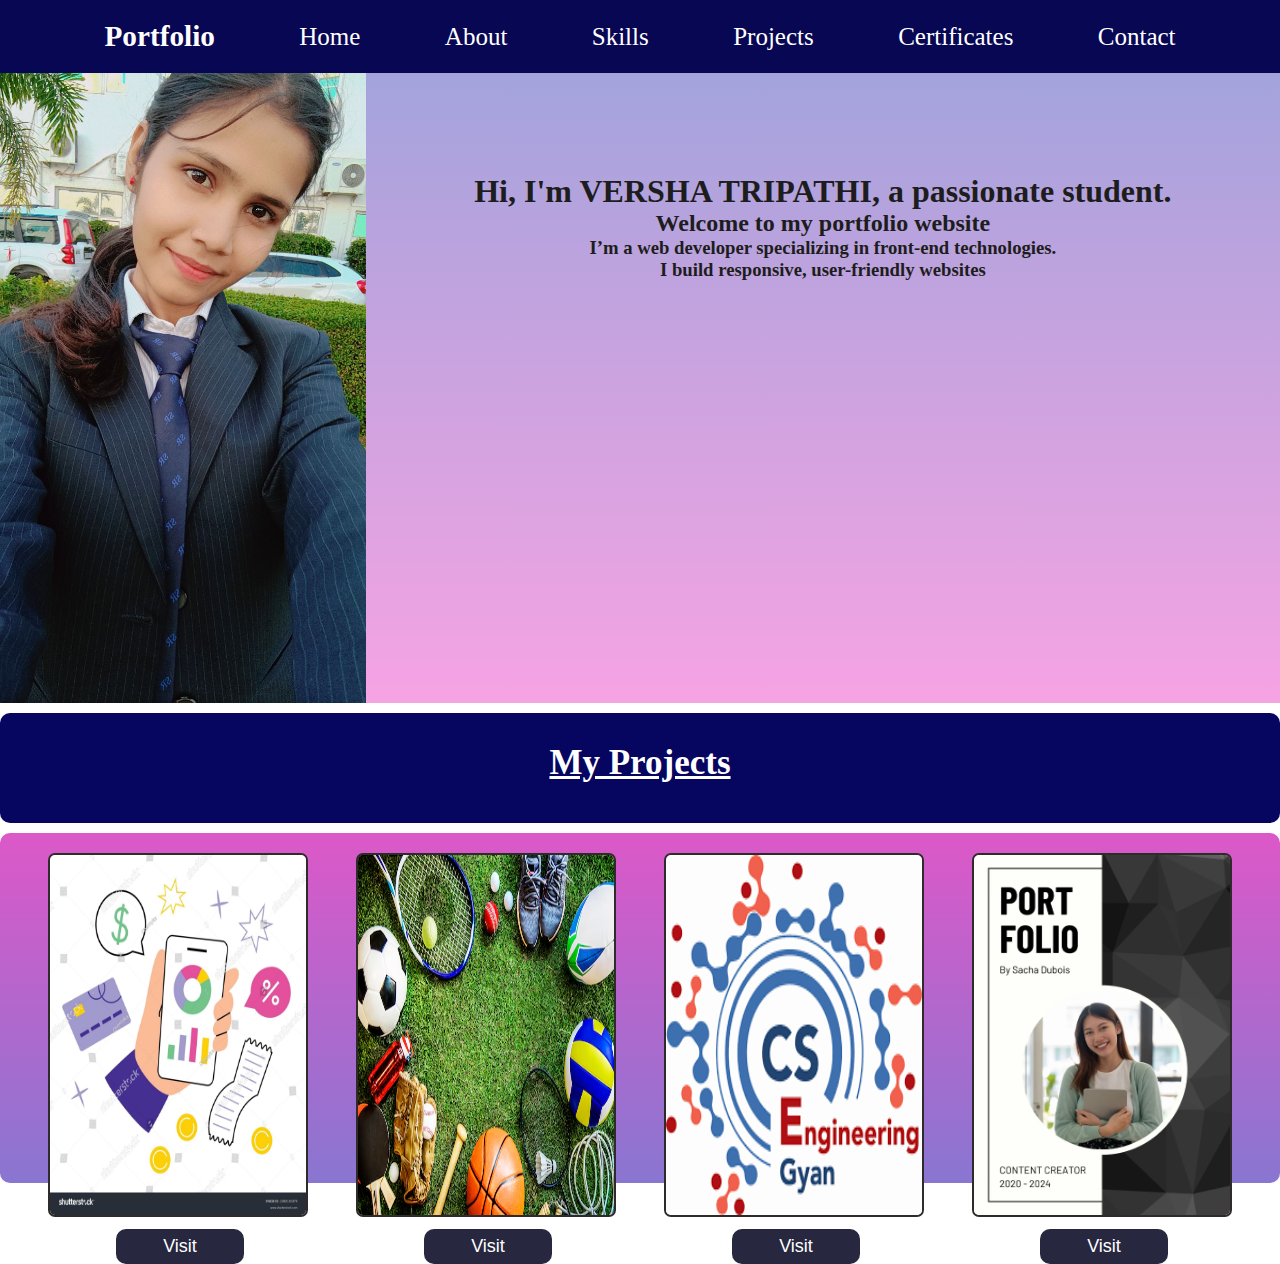
<file: index.html>
<!DOCTYPE html>
<html lang="en">
<head>
    <meta charset="UTF-8">
    <meta name="viewport" content="width=device-width, initial-scale=1.0">
    <title>My portfolio</title>
    <link rel="stylesheet" href="style.css">
</head>
<body>
    <div class="nav">
        <ul type="none">
           <h3>Portfolio</h3>
                <li><a href="index.html">Home</a></li>
                <li><a href="about.html">About</a></li>
                <li><a href="skills.html">Skills</a></li>
                <li><a href="project.html">Projects</a></li>
                <li><a href="certify.html">Certificates</a></li>
                <li><a href="contact.html">Contact</a></li>
        </ul>
    </div>
    <div class="intro">
        <div class="photo"><img src="profile.jpeg" alt=""></div>
        <div class="introduction">
            <h1>Hi, I'm VERSHA TRIPATHI, a passionate student.</h1>
            <h2>Welcome to my portfolio website</h2>
            <h3>I’m a web developer specializing in front-end technologies. 
            </h3>
            <h3>I build responsive, user-friendly websites</h3>
        </div>
    </div>
    <div class="projects">
        <h2>My Projects</h2>
        <div class="cards">
            <div class="card1"><img src="img1.jpg" alt=""><button><a href="https://expense-tracker-f6736.web.app/">Visit</a></button></div>
            <div class="card1"><img src="img2.avif" alt=""><button><a href="">Visit</a></button></div>
            <div class="card1"><img src="img3.png" alt=""><button><a href="https://engineeringcs-notes.web.app/">Visit</a></button></div>
            <div class="card1"><img src="img4.webp" alt=""><button><a href="https://astreamdesign.web.app/">Visit</a></button></div>
        </div>  
    </div>
</body>
</html>
</file>
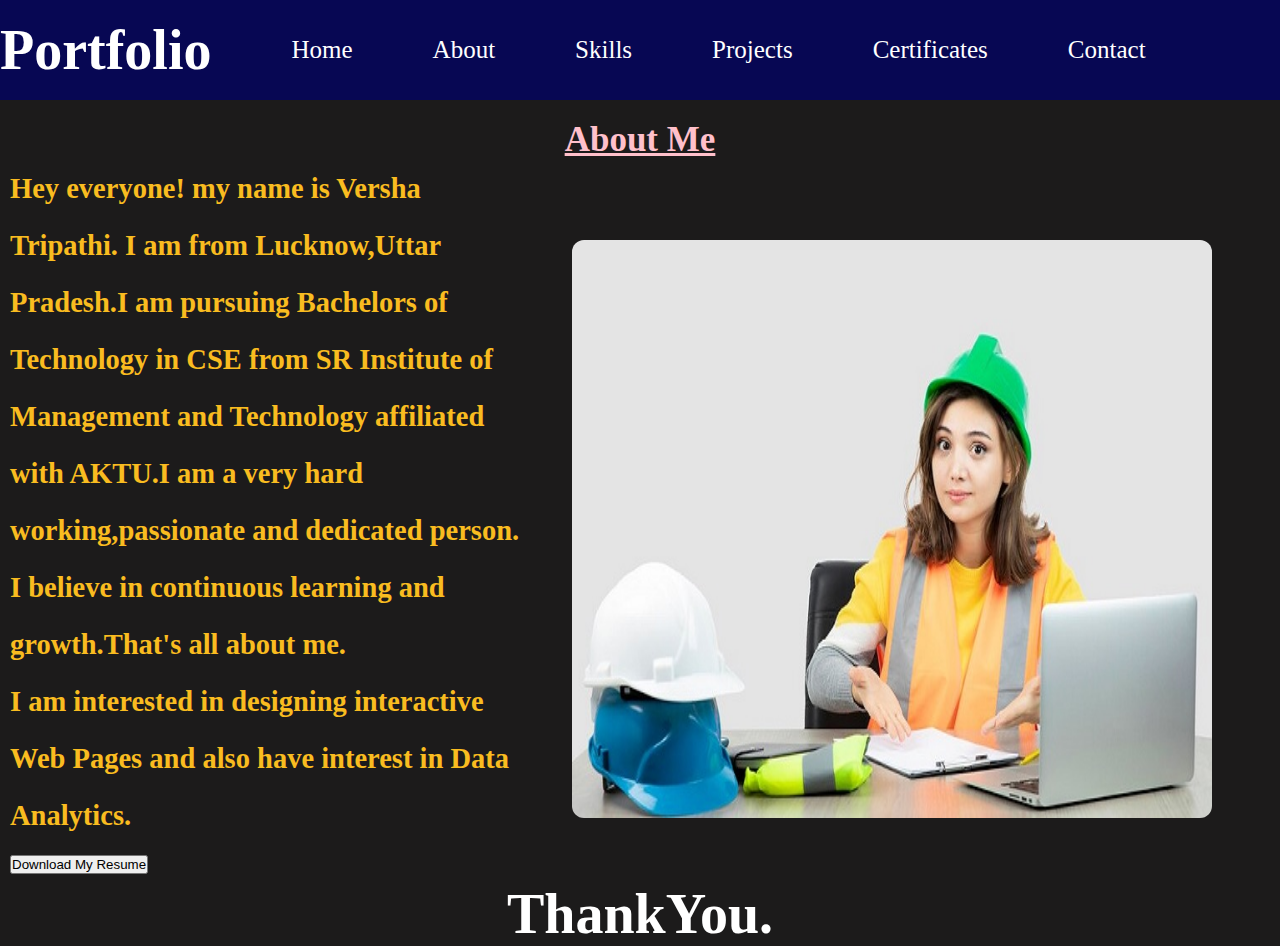
<file: about.html>
<!DOCTYPE html>
<html lang="en">
<head>
    <meta charset="UTF-8">
    <meta name="viewport" content="width=device-width, initial-scale=1.0">
    <title>About</title>
    <link rel="stylesheet" href="about.css">
</head>
<body>
    <div class="nav">
        <ul type="none">
           <h3>Portfolio</h3>
                <li><a href="index.html">Home</a></li>
                <li><a href="about.html">About</a></li>
                <li><a href="skills.html">Skills</a></li>
                <li><a href="project.html">Projects</a></li>
                <li><a href="certify.html">Certificates</a></li>
                <li><a href="contact.html">Contact</a></li>
        </ul>
    </div>
    <div class="cont">
        <h1>About Me</h1>
        <div class="col">
            <div class="col1"><h2>Hey everyone! my name is Versha Tripathi. I am from Lucknow,Uttar Pradesh.I am pursuing Bachelors of Technology in CSE from SR Institute of Management and Technology affiliated with AKTU.I am a very hard working,passionate and dedicated person. I believe in continuous learning and growth.That's all about me. </h2>
              <h2>I am interested in designing interactive Web Pages and also have interest in Data Analytics.</h2> 
            <button><a href="MyResume.pdf">Download My Resume</a></button> </div>
            <div class="col2"><img src="img.jpg" alt=""></div>
        </div>
        <h3>ThankYou.</h3>
        
    </div>
    
</body>
</html>
</file>
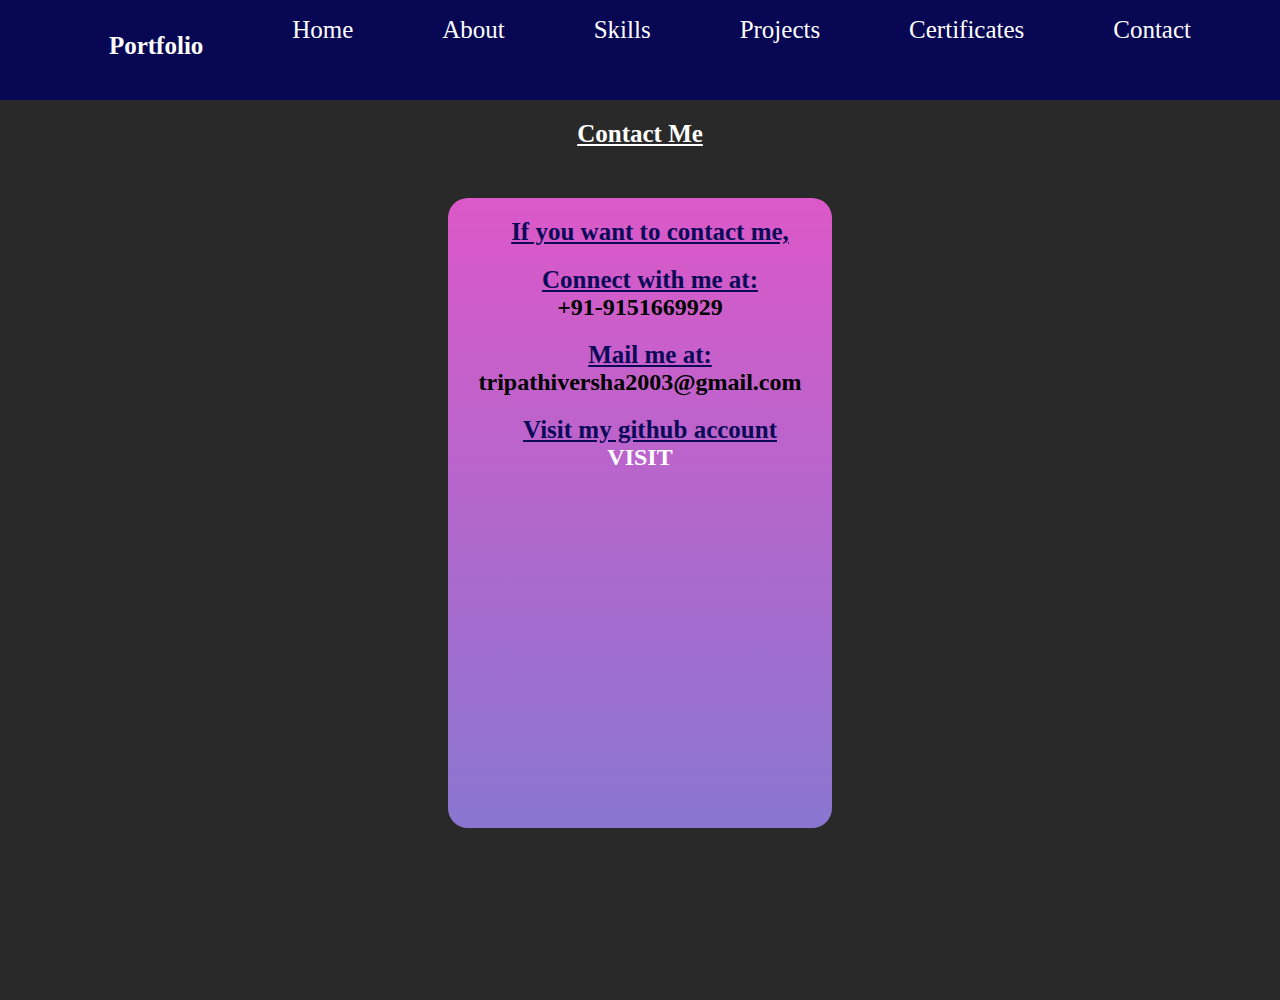
<file: contact.html>
<!DOCTYPE html>
<html lang="en">
<head>
    <meta charset="UTF-8">
    <meta name="viewport" content="width=device-width, initial-scale=1.0">
    <title>Contact </title>
    <link rel="stylesheet" href="contact.css">
</head>
<body>
    <div class="nav">
        <ul type="none">
           <h3>Portfolio</h3>
                <li><a href="index.html">Home</a></li>
                <li><a href="about.html">About</a></li>
                <li><a href="skills.html">Skills</a></li>
                <li><a href="project.html">Projects</a></li>
                <li><a href="certify.html">Certificates</a></li>
                <li><a href="contact.html">Contact</a></li>
        </ul>
    </div>
    <div class="container">
        <h1>Contact Me</h1>
        <div class="cont">
             <h3>If you want to contact me,</h3>
              <h3>Connect with me at:</h3>            
             <h2> +91-9151669929</h2>
             <h3>Mail me at:</h3>
             <h2> tripathiversha2003@gmail.com</h2>
            <h3>Visit my github account</h3>
             <h2> <a href="https://github.com/">VISIT</a></h2>
        </div>
    </div>
</body>
</html>
</file>
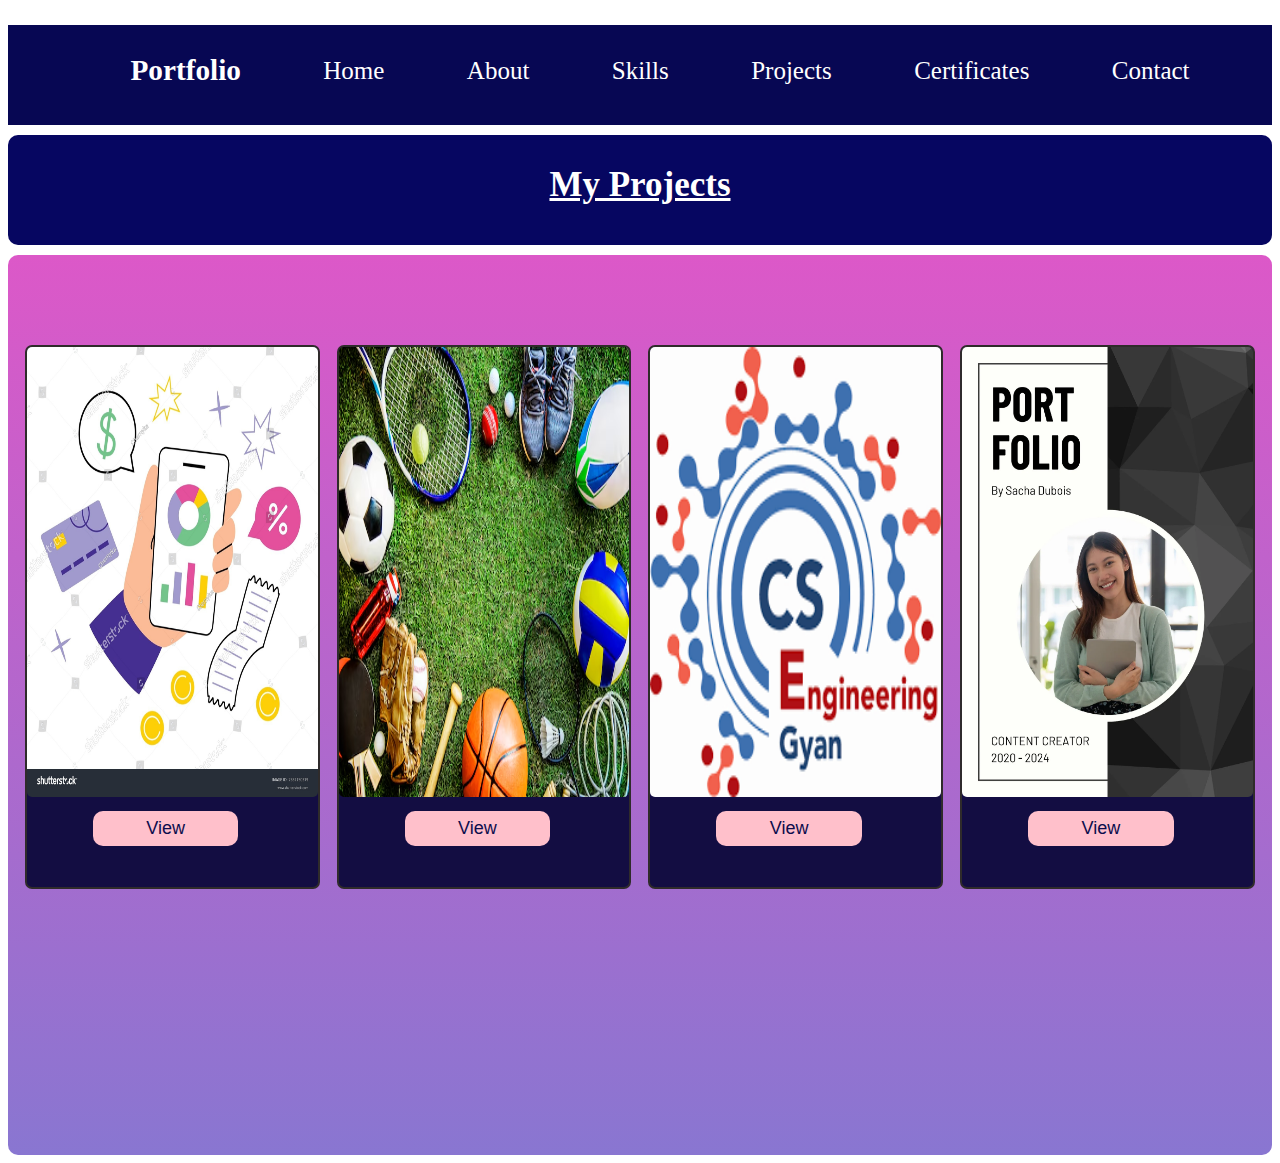
<file: project.html>
<!DOCTYPE html>
<html lang="en">
<head>
    <meta charset="UTF-8">
    <meta name="viewport" content="width=device-width, initial-scale=1.0">
    <title>My Projects</title>
    <link rel="stylesheet" href="project.css">
</head>
<body>
    <div class="nav">
        <ul type="none">
           <h3>Portfolio</h3>
                <li><a href="index.html">Home</a></li>
                <li><a href="about.html">About</a></li>
                <li><a href="skills.html">Skills</a></li>
                <li><a href="project.html">Projects</a></li>
                <li><a href="certify.html">Certificates</a></li>
                <li><a href="contact.html">Contact</a></li>
        </ul>
    </div>
    <div class="projects">
        <h2>My Projects</h2>
        <div class="cards">
            <div class="card1"><img src="img1.jpg" alt=""><button><a href="https://expense-tracker-f6736.web.app/">View</a></button></div>
            <div class="card1"><img src="img2.avif" alt=""><button><a href="">View</a></button></div>
            <div class="card1"><img src="img3.png" alt=""><button><a href="https://engineeringcs-notes.web.app/">View</a></button></div>
            <div class="card1"><img src="img4.webp" alt=""><button><a href="https://astreamdesign.web.app/">View</a></button></div>
        </div>  
</body>
</html>
</file>
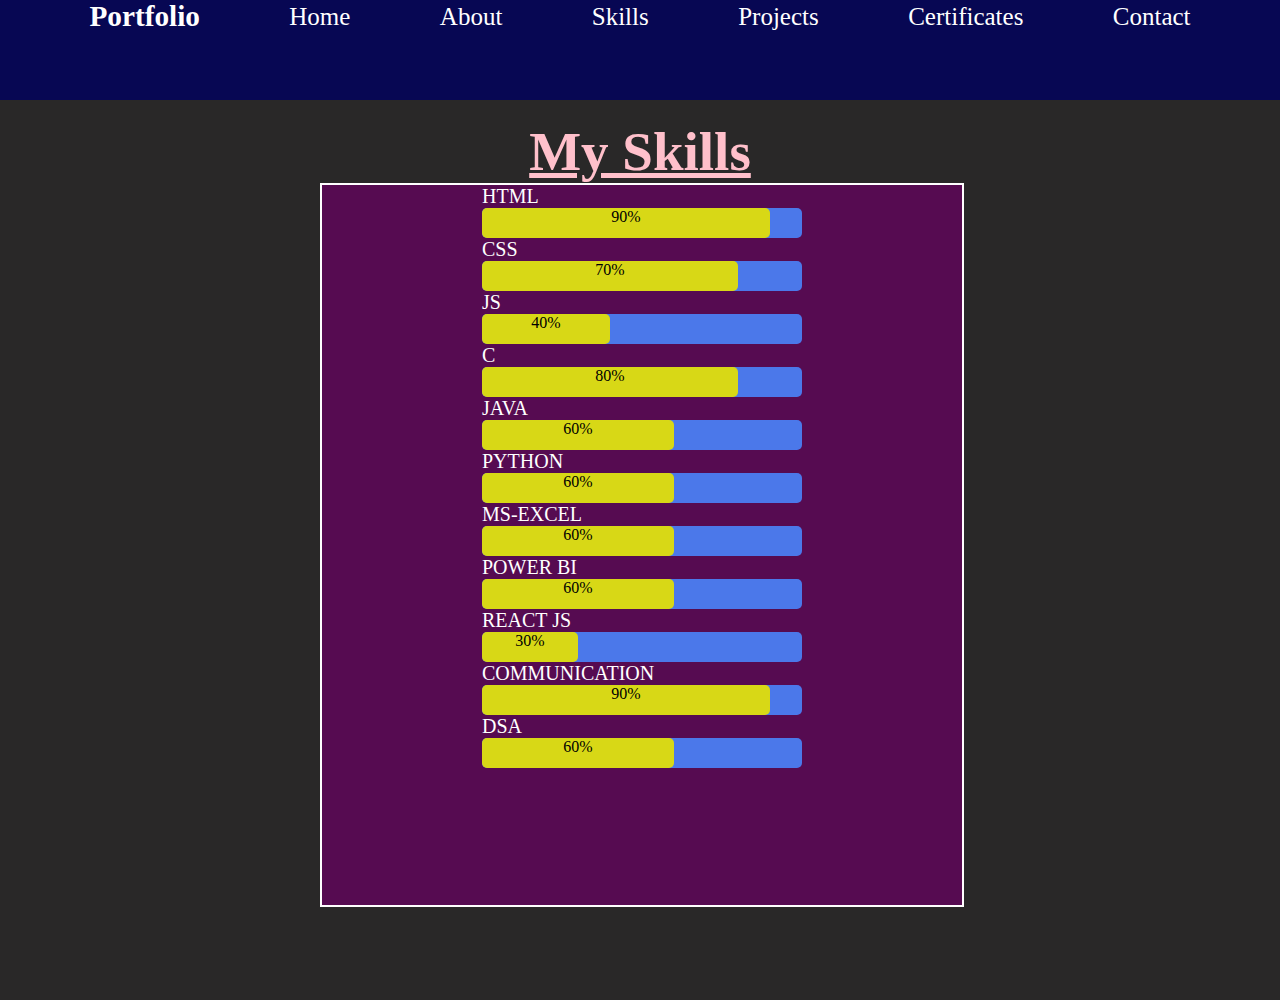
<file: skills.html>
<!DOCTYPE html>
<html lang="en">
<head>
    <meta charset="UTF-8">
    <meta name="viewport" content="width=device-width, initial-scale=1.0">
    <title>My Skills</title>
    <link rel="stylesheet" href="skills.css">
    </head>
<body>
    <div class="nav">
        <ul type="none">
           <h3>Portfolio</h3>
                <li><a href="index.html">Home</a></li>
                <li><a href="about.html">About</a></li>
                <li><a href="skills.html">Skills</a></li>
                <li><a href="project.html">Projects</a></li>
                <li><a href="certify.html">Certificates</a></li>
                <li><a href="contact.html">Contact</a></li>
        </ul>
    </div>
    
    <div class="cont">
        <h1>My Skills</h1>
        <div class="con">
            <p>HTML </p>
        <div class="container">
            <div class="skills html">90%</div>
        </div>
        <p>CSS </p>
        <div class="container">
            <div class="skills css">70%</div>
        </div>
        <p>JS </p>
        <div class="container">
            <div class="skills js">40%</div>
        </div>
        <p>C </p>
        <div class="container">
            <div class="skills c">80%</div>
        </div>
        <p>JAVA </p>
        <div class="container">
            <div class="skills java">60%</div>
        </div>
        <p>PYTHON </p>
        <div class="container">
            <div class="skills py">60%</div>
        </div>
        <p>MS-EXCEL </p>
        <div class="container">
            <div class="skills xl">60%</div>
        </div>
        <p>POWER BI </p>
        <div class="container">
            <div class="skills bi">60%</div>
        </div>
        <p>REACT JS </p>
        <div class="container">
            <div class="skills react">30%</div>
        </div>
        <p>COMMUNICATION </p>
        <div class="container">
            <div class="skills comm">90%</div>
        </div>
        <p>DSA</p>
        <div class="container">
            <div class="skills dsa">60%</div>
        </div>
        </div>
        
    </div>
    
</body>
</html>
</file>
<file: style.css>
*{
    margin: 0;
    padding: 0;
}
.nav{
    color: white;
    background-color: rgb(7, 7, 83);
    font-size: 25px;
    /* height: 100px; */
   align-items: center;
   padding: 20px;
   justify-content: space-between;
}
.nav ul{
    display: flex;
    flex-direction: row;
    align-items: center;
    justify-content: space-evenly;
}
.nav ul li{
    display: flex;
    flex-direction: row;
    align-items: center;
    justify-content: space-evenly;
}
a{
    color: white;
    text-decoration: none;
}
.intro{
    height: 70vh;
    border-radius: 10px;
    display: flex;
    flex-direction: row;
}
.photo{
    background-color: rgb(40, 38, 38);
    width: 40%;
}
.photo img{
   height: 100%;
   width: 100%;
}
.introduction{
    color: rgb(30, 29, 29);
    text-align: center;
    width: 100%;
    padding-top: 100px;
    background:linear-gradient(rgb(163, 163, 220),rgb(246, 163, 227));
}
.projects h2{
    font-size: 35px;
    text-decoration: underline;
    color: white;
    background-color: rgb(6, 6, 97);
    margin-top: 10px !important;
    height: 80px;
    text-align: center;
    padding-top: 30px;
    border-radius: 10px;
    margin-bottom: 10px !important;
}
.cards{
    display: flex;
    flex-wrap: wrap;
    justify-content: space-evenly;
    width: 100%;
    height:350px;
    border-radius: 10px;
    background: linear-gradient(rgb(220, 88, 200),rgb(137, 118, 209));
}
.card1{
    height: 40vh;
    width:20%;
    margin-top: 20px;
    border: 2px solid rgb(47, 43, 43);
    border-radius: 7px;
}
.card1:hover{
    box-shadow: 5px 5px 5px rgb(81, 67, 67) ;
    cursor: pointer;
}
.card1 img{
    height: 40vh;
    width:100%;
    border-radius: 5px;
}
button{
    background-color: rgb(39, 39, 64);
    height: 35px;
    width: 50%;
    margin-left:66px;
    margin-top: 10px;
    border: none;
    font-size: 18px;
    cursor: pointer;
    border-radius: 10px;
}
button:hover{
  font-size: 20px;
}
@media screen and (max-width:456px) {
    .nav{
     width:100vw;
     font-size: 20px;
    height: 70px;
    padding: 10px 0 10px 0;
    display: flex;
    align-items: center;
    justify-content: space-evenly;
    overflow-x: scroll;

    }
    .nav h3{
        display: none;
    }
    .nav ul li{
        display: flex;
      align-items: center;
      justify-content: space-evenly;
      margin-left: 15px;
     
    }
    .intro{
        width:100vw;
        height: 50vh;
    }
    .introduction{
        padding-top: 10px;
        text-wrap-style:balance;
        line-height: 2;
    }
    .introduction h1{
        font-size: 20px;
    }
    .projects h2{
        width:100vw;
    }
    .cards{
        width:100vw;
        height: 30vh;
    }
    .card1{
        height: 36%;
        margin-top: 50px;
    }
    .card1 img{
        height: 100%;
    }
    button{
        margin-left: 13px;
        width: 60px;
    }
}
/* 
@media only screen and (max-width:600px) and (min-width:456px){
    .nav{
        width: 100vw;
        font-size: 20px;
           height: 70px;
           display: flex;
           align-items: center;
           overflow-x: scroll;
           scrollbar-color: none;
        scroll-behavior: smooth;
           justify-content: start;
           
    }
    .nav h3{
        display: none;
    }
    .nav ul li{
        display: flex;
      align-items: center;
      justify-content: space-evenly;
      margin-left: 20px;
    }
    .introduction{
        width: 100vw;
    }
    .intro{
        width: 100vw;
        height: 50vh;
    }
    .projects{
        width: 100vw;
    }
    .cards{
        height: 52vh;
    }
    button{
        margin-left: 28px;
    }
} */
</file>
<file: about.css>
*{
    margin: 0;
    padding: 0;
}
.cont{
    background-color: rgb(28, 27, 27);
    color: white;
    margin-top: 0 !important;
    text-wrap-style:auto;
}
.nav{
    color: white;
    background-color: rgb(7, 7, 83);
    font-size: 25px;
    height: 100px;
    display: flex;
    align-items: center;
}
.nav ul li{
    margin-left: 80px;
}
.nav ul{
    display: flex;
    flex-direction: row;
    align-items: center;
    justify-content: space-evenly;
}
a{
    color: white;
    text-decoration: none;
}
.cont a{
    color: black;
}

h1{
    text-align: center;
    color: pink;
    margin-top: 0 !important;
    padding-top: 20px;
    font-size: 35px;
    text-decoration: underline;
}
.col{
    display: flex;
    flex-direction: row;
}
.col1{
    width: 40%;
    line-height: 2;
    margin-left: 10px;
    text-wrap-style: auto;
    color: rgb(249, 188, 32);
font-size: 19px;
}
.col2{
    width: 50%;
}
.col2 img{
    margin-top: 80px;
    height: 80%;
    width: 100%;
    margin-left: 50px;
    border-radius: 12px
}
h3{
    font-size: 56px;
    text-align: center;
}
@media screen and (max-width:456px) {
    .nav{
        width:100vw;
        height: 100px;
        display: flex;
        align-items: center;
        justify-content: start;
        scrollbar-color: none;
        scroll-behavior: smooth;
        overflow-x: scroll;
    }
    .nav h3{
        display: none;
    }
    .nav ul li{
        margin-left: 15px;
    }
     h3{
        font-size: 25px;
    }
    
    .cont{
        width:100vw;
    }
    .col{
      width:100vw;
    }
    .col1{
        width: 100%;
        text-align: center;
    }

  .col2 {
    display: none;
  }
    h3{
text-align: center;
    }
   
}
</file>
<file: contact.css>
*{
    margin: 0;
    padding: 0;
}
.container{
    background-color: rgb(42, 41, 41);
    height: 100vh;
}
.nav{
    color: white;
    background-color: rgb(7, 7, 83);
    font-size: 25px;
    height: 100px;
   align-items: center;
   justify-content: space-between;
}
.nav h3{
    color: white;
    text-decoration: none;
    margin-top: 12px;
}
.nav ul{
    display: flex;
    flex-direction: row;
    align-items: center;
    justify-content: space-evenly;
}
a{
    color: white;
    text-decoration: none;
}
h1{
    text-align: center;
    text-decoration: underline;
    padding-top: 20px;
    font-size: 25px;
    color: white;
}

h3{
    font-size: 25px;
    color: rgb(10, 10, 88);
    margin-left: 20px;
    padding-top: 20px;
    text-decoration: underline;
    text-align: center;
}
h2{ 
    text-align: center; 
}
.cont{
    width: 60%;
    background: linear-gradient(rgb(220, 88, 200),rgb(137, 118, 209));
    height: 70vh;
    width: 30%;
    border-radius: 20px;
    margin-left: 35%;
    margin-top: 50px;
}
@media screen and (max-width:456px){
    .nav {
        width: 100vw;
        overflow-x: scroll;
        scrollbar-color: none;
        scroll-behavior: smooth;
        display: flex;
        align-items: center;
        justify-content: start;
    }
    .nav h3{
        display: none;
    }
    .nav ul li{
        margin-left: 10px;
        font-size: 17px;
    }
    .container{
        width: 100vw;
    }
    .cont{
        width: 95%;
        height: 50vh;
        margin-left: 10px;
    }
}
</file>
<file: project.css>
.nav{
    color: white;
    background-color: rgb(7, 7, 83);
    font-size: 25px;
    height: 100px;
   align-items: center;
   justify-content: space-between;
}
.nav ul{
    display: flex;
    flex-direction: row;
    align-items: center;
    justify-content: space-evenly;
}
.nav a{
    color: white;
    text-decoration: none;
}
a{
    color: white;
    text-decoration: none;
}
.projects h2{
    font-size: 35px;
    text-decoration: underline;
    color: white;
    background-color: rgb(6, 6, 97);
    margin-top: 10px !important;
    height: 80px;
    text-align: center;
    padding-top: 30px;
    border-radius: 10px;
    margin-bottom: 10px !important;
}
.cards{
    display: flex;
    flex-wrap: wrap;
    justify-content: space-evenly;
    width: 100%;
    height:100vh;
    border-radius: 10px;
    background: linear-gradient(rgb(220, 88, 200),rgb(137, 118, 209));
}
.card1{
    height: 60vh;
    width:23%;
    margin-top: 90px;
    background-color: rgb(19, 13, 66);
    border: 2px solid rgb(47, 43, 43);
    border-radius: 7px;
}
.card1:hover{
    box-shadow: 5px 5px 5px rgb(81, 67, 67) ;
    cursor: pointer;
}
.card1 img{
    height: 50vh;
    width:100%;
    border-radius: 5px;
}
button{
    background-color: pink;
    height: 35px;
    width: 50%;
    margin-left:66px;
    margin-top: 10px;
    border: none;
    font-size: 18px;
    cursor: pointer;
    border-radius: 10px;
}
button:hover{
  font-size: 20px;
}
a{
    color: rgb(13, 13, 77);
    text-decoration: none;
}
@media screen and (max-width:456px){
    .nav{
        width: 100vw;
        display: flex;
        overflow-x: scroll;
        align-items: center;
        justify-content: start;
        scrollbar-color: none;
        scroll-behavior: smooth;
    }
    .nav ul li{
        margin-left: 15px;
    }
    .nav h3{
        display: none;
    }
    .projects{
        width: 100vw;
    }
    .cards{
        height: 100%;
        display: flex;
        padding-bottom: 10px;
        flex-wrap: wrap;
    }
    .card1{
        height: 30vh;
        width: 42%;
        margin-top: 20px;
    }
    .card1 img{
        height: 25vh;
    }
    button{
      margin-left: 46px;
      width: 50px;
      border-radius: 10px;
      height: 23px;
      margin-top: 2px;
    }
}
</file>
<file: skills.css>
*{
    margin: 0;
    padding: 0;
}
.cont{
    background-color: rgb(41, 40, 40);
   color: white;
   height: 100vh;
}
.nav{
    color: white;
    background-color: rgb(7, 7, 83);
    font-size: 25px;
    height: 100px;
   align-items: center;
   justify-content: space-between;
}
.nav ul{
    display: flex;
    flex-direction: row;
    align-items: center;
    justify-content: space-evenly;
}
a{
    color: white;
    text-decoration: none;
}
h1{
    color:pink;
    text-align: center;
    font-size: 55px;
    text-decoration: underline;
    margin-top: 0 !important;
    padding-top: 20px;
}
p{
    font-size: 20px;
    margin-left: 160px;
}
.con{
    width: 50%;
    border: 2px solid white;
    height: 80vh;
    margin-bottom: 20px;
    overflow-y: scroll;
    margin-left: 25%;
    background-color: rgb(86, 11, 81);
}
.container{
    width: 50%;
    height: 30px;
    color: white;
    margin-left: 160px;
    border-radius: 5px;
    background-color: #4b78ea;
}
.skills{
    text-align: right;
    padding-top: 0px;
    text-align: center;
    border-radius: 5px;
    padding-bottom: 10px;
    color: black;
}
.html{
    width: 90%;
    height: 20px;
    background-color: rgb(216, 216, 22);
}
.css{
    width: 80%;
    height: 20px;
    background-color: rgb(216, 216, 22);
}
.js{
    width: 40%;
    height: 20px;
    background-color: rgb(216, 216, 22);
}
.c{
    width: 80%;
    height: 20px;
    background-color: rgb(216, 216, 22);
}
.java{
    width: 60%;
    height: 20px;
    background-color: rgb(216, 216, 22);
}
.py{
    width: 60%;
    height: 20px;
    background-color: rgb(216, 216, 22);
}
.xl{
    width: 60%;
    height: 20px;
    background-color: rgb(216, 216, 22);
}
.bi{
    width: 60%;
    height: 20px;
    background-color: rgb(216, 216, 22);
}
.react{
    width: 30%;
    height: 20px;
    background-color: rgb(216, 216, 22);
}
.comm{
    width: 90%;
    height: 20px;
    background-color: rgb(216, 216, 22);
}
.dsa{
    
    width: 60%;
    height: 20px;
    background-color: rgb(216, 216, 22);
}
@media screen and (max-width:456px) {
    .nav{
width: 100vw;
display: flex;
overflow-x: scroll;
height: 50px;
        justify-content: start;
        align-items: center;
        scrollbar-color: none;
        scroll-behavior: smooth;
    }
    .nav ul li{
        margin-left: 15px;
        font-size: 17px;
    }
    h3{
        display: none;
        
    }
    h1{
        font-size: 20px;
    }
    p{
        margin-left: 20px;
    }
    .container{
        width: 83%;
        margin-left: 20px;
        text-align: center;
    }
    .cont{
        width: 100vw;
    }
    .con{
        width: 80%;
        margin:0 auto;
    }
}
</file>
